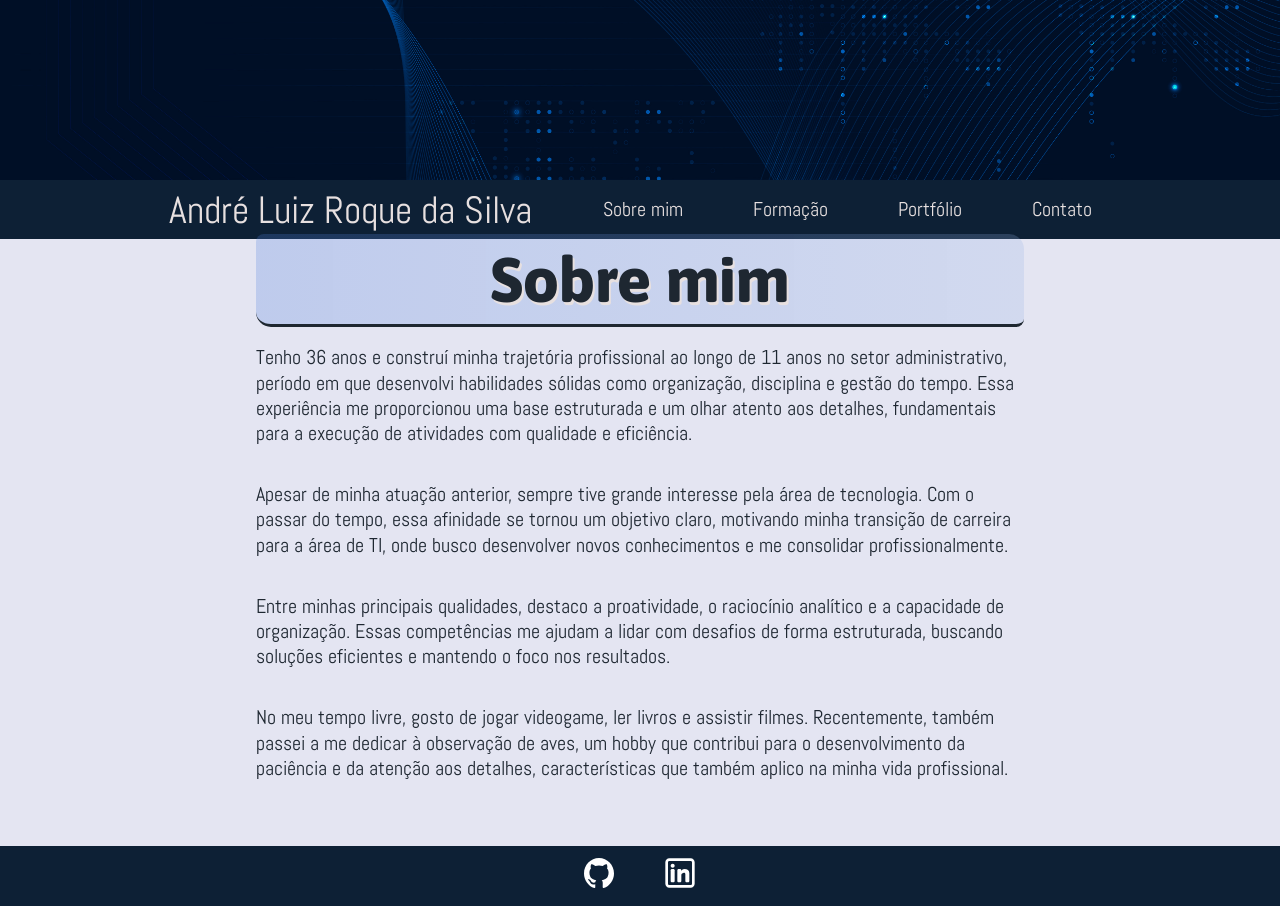
<file: index.html>
<!DOCTYPE html>
<html lang="en">
<head>
    <meta charset="UTF-8">
    <meta name="viewport" content="width=device-width, initial-scale=1.0">
    <title>Portfólio André Roque</title>
    <link rel="stylesheet" href="styles/style.css">
</head>
<body>
    <header class="topo">
        <div class="banner"></div>
        <nav class="menu">
            <ul>
                <li>André Luiz Roque da Silva</li>
                <li><a href="index.html">Sobre mim</a></li>
                <li><a href="formacao.html">Formação</a></li>
                <li><a href="portfolio.html">Portfólio</a></li>
                <li><a href="contato.html">Contato</a></li>
            </ul>    
        </nav>
    </header>
    <main class="content about">
        <h1>Sobre mim</h1>

        <p>Tenho 36 anos e construí minha trajetória profissional ao longo de 11 anos no setor administrativo, período em que desenvolvi habilidades sólidas como organização, disciplina e gestão do tempo. Essa experiência me proporcionou uma base estruturada e um olhar atento aos detalhes, fundamentais para a execução de atividades com qualidade e eficiência.</p>

        <p>Apesar de minha atuação anterior, sempre tive grande interesse pela área de tecnologia. Com o passar do tempo, essa afinidade se tornou um objetivo claro, motivando minha transição de carreira para a área de TI, onde busco desenvolver novos conhecimentos e me consolidar profissionalmente.</p>

        <p>Entre minhas principais qualidades, destaco a proatividade, o raciocínio analítico e a capacidade de organização. Essas competências me ajudam a lidar com desafios de forma estruturada, buscando soluções eficientes e mantendo o foco nos resultados.</p>

        <p>No meu tempo livre, gosto de jogar videogame, ler livros e assistir filmes. Recentemente, também passei a me dedicar à observação de aves, um hobby que contribui para o desenvolvimento da paciência e da atenção aos detalhes, características que também aplico na minha vida profissional.</p>

    </main>
    <footer class="footer">
        <ul>
            <li><a href="https://github.com/roqueandre" target="_blank"><img src="img/gith.svg" alt="github logo" width="30px"></a></li>
            <li><a href="https://linkedin.com/in/andre-roque-silva" target="_blank"><img src="img/linkd.svg" alt="linkedin logo" width="32px"></a></li>
        </ul>
    </footer>
</body>
</html>
</file>
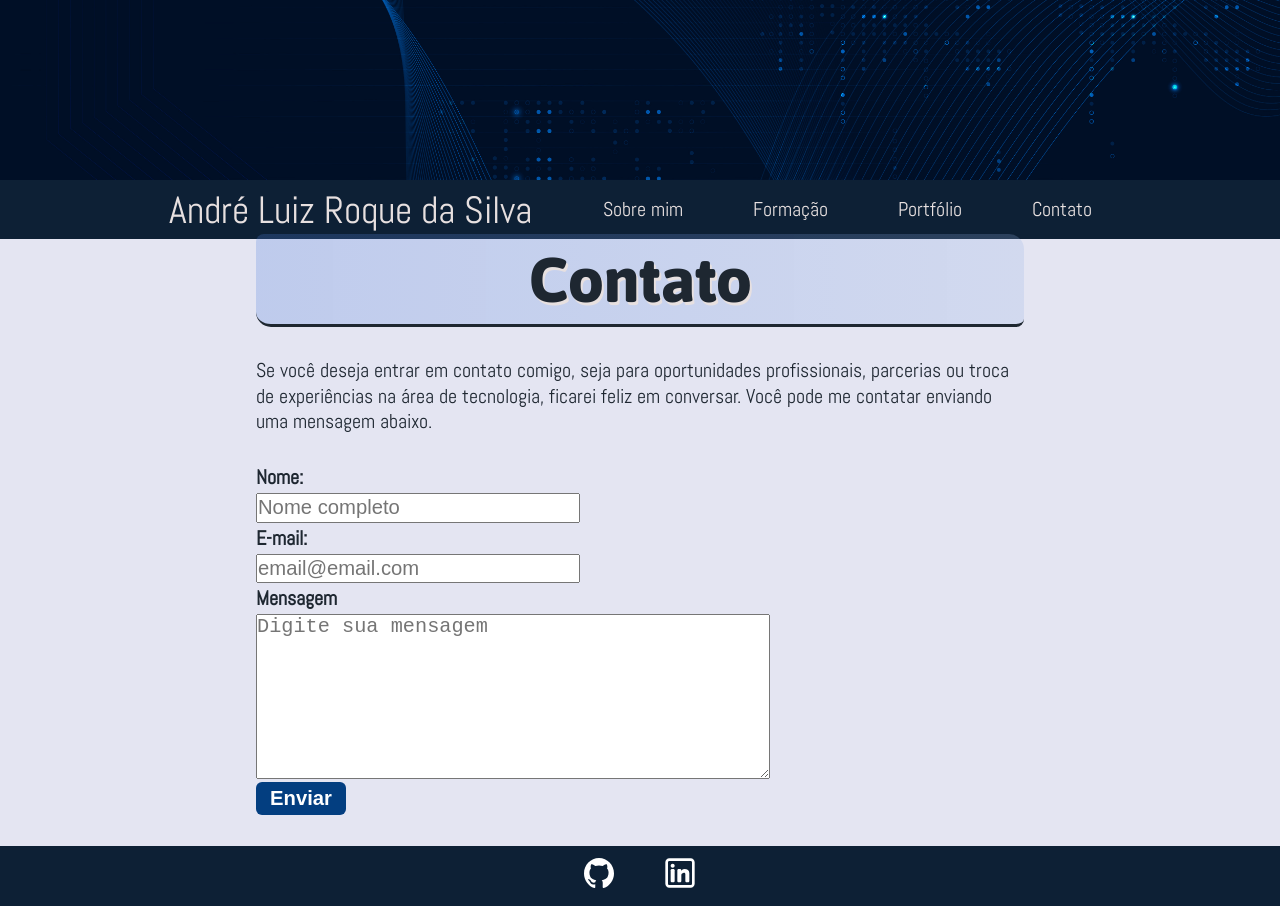
<file: contato.html>
<!DOCTYPE html>
<html lang="en">
    <head>
        <meta charset="UTF-8">
        <meta name="viewport" content="width=device-width, initial-scale=1.0">
        <link rel="stylesheet" href="styles/style.css">
        <script src="script/script.js" defer></script>
        <title>Portfólio André Roque</title>
    </head>
    <body>
        <header>
            <div class="banner"></div>
            <nav class="menu">
                <ul>
                    <li>André Luiz Roque da Silva</li>
                    <li><a href="index.html#content-about">Sobre mim</a></li>
                    <li><a href="formacao.html">Formação</a></li>
                    <li><a href="portfolio.html">Portfólio</a></li>
                    <li><a href="contato.html">Contato</a></li>
                </ul>         
            </nav>
        </header>
        <main class="content mail">
            <h1>Contato</h1>
            <p>Se você deseja entrar em contato comigo, seja para oportunidades profissionais, parcerias ou troca de experiências na área de tecnologia, ficarei feliz em conversar. Você pode me contatar enviando uma mensagem abaixo.</p>
            <form action="" method="GET" class="formContact" name="myForm" id="formReset">
                <label for="name">Nome: </label>
                <input type="text" id="name" name="name" placeholder="Nome completo">
                <label for="email">E-mail: </label>
                <input type="email" id="email" name="email" placeholder="email@email.com">
                <label for="msg">Mensagem</label>
                <textarea name="msg" id="msg" rows="4" cols="50" placeholder="Digite sua mensagem"></textarea>
                <button type="button" id="btn" >Enviar</button>    
            </form>
        </main>
        <dialog id="modal">
            <form method="dialog">
                <div id="modalMsg"></div>
                <button id="closeBtn">Fechar</button>
            </form>
        </dialog>
        <footer class="footer">
            <ul>
                <li><a href="https://github.com/roqueandre" target="_blank"><img src="img/gith.svg" alt="github logo" width="30px"></a></li>
                <li><a href="https://linkedin.com/in/andre-roque-silva" target="_blank"><img src="img/linkd.svg" alt="linkedin logo" width="32px"></a></li>
            </ul>
        </footer>
    </body>
</html>
</file>
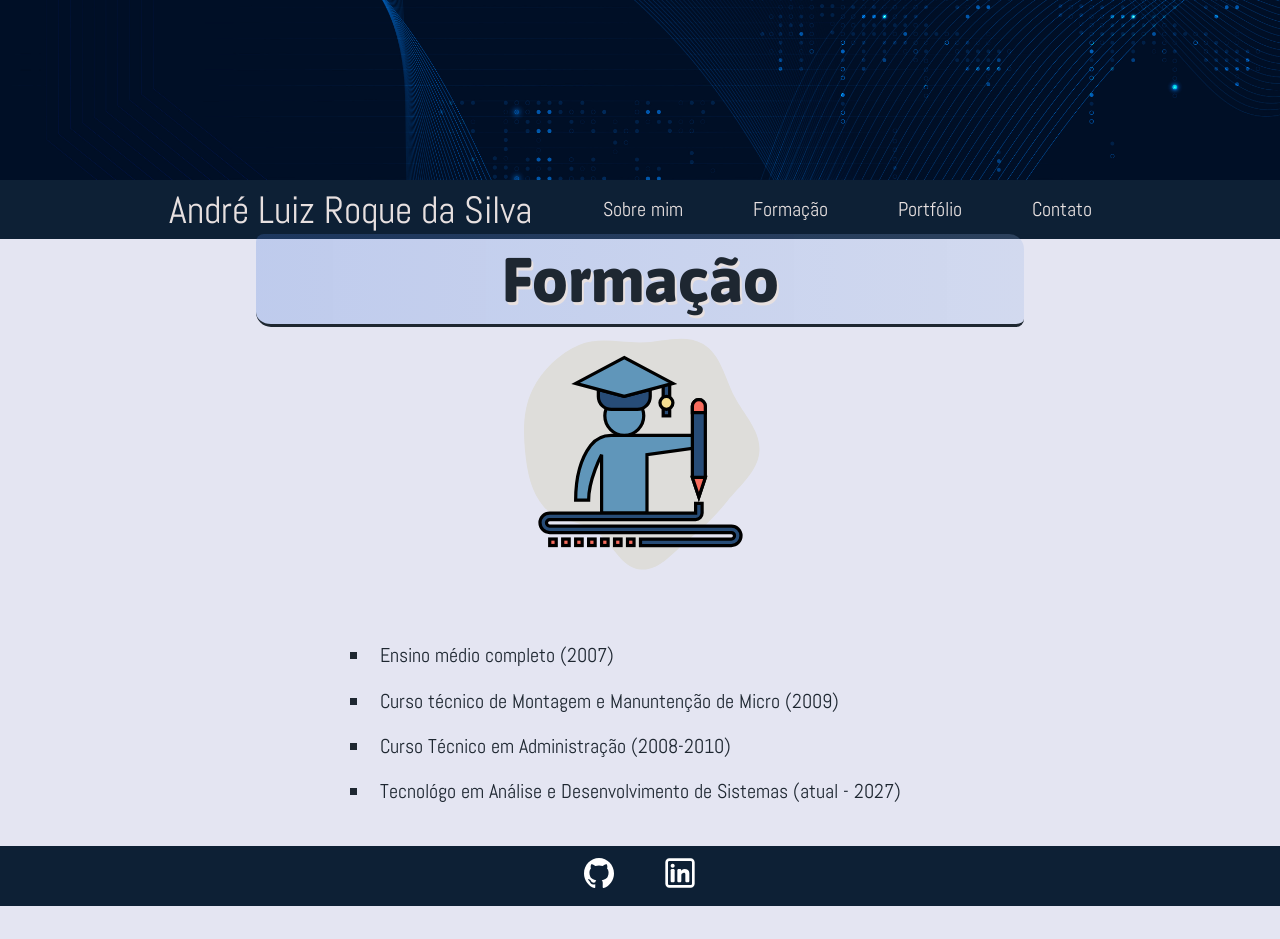
<file: formacao.html>
<!DOCTYPE html>
<html lang="en">
    <head>
        <meta charset="UTF-8">
        <meta name="viewport" content="width=device-width, initial-scale=1.0">
        <link rel="stylesheet" href="styles/style.css">
        <script src="script/script.js" defer></script>
        <title>Portfólio André Roque</title>
    </head>
    <body>
        <header>
            <div class="banner"></div>
            <nav class="menu">
                <ul>
                    <li>André Luiz Roque da Silva</li>
                    <li><a href="index.html#content-about">Sobre mim</a></li>
                    <li><a href="formacao.html">Formação</a></li>
                    <li><a href="portfolio.html">Portfólio</a></li>
                    <li><a href="contato.html">Contato</a></li>
                </ul>         
            </nav>
        </header>
        <main class="content graduation">
            <h1>Formação</h1>
            <figure>
                <img src="img/grad.svg" alt="Icon of a figure in a graduation gown tracing a line of progress.">
            </figure>
            <ul>
                <li>Ensino médio completo (2007)</li>
                <li>Curso técnico de Montagem e Manuntenção de Micro (2009)</li>
                <li>Curso Técnico em Administração (2008-2010)</li>
                <li>Tecnológo em Análise e Desenvolvimento de Sistemas (atual - 2027)</li>
            </ul>
        </main>
        <footer class="footer">
            <ul>
                <li><a href="https://github.com/roqueandre" target="_blank"><img src="img/gith.svg" alt="github logo" width="30px"></a></li>
                <li><a href="https://linkedin.com/in/andre-roque-silva" target="_blank"><img src="img/linkd.svg" alt="linkedin logo" width="32px"></a></li>
            </ul>
        </footer>       
    </body>
</html>
</file>
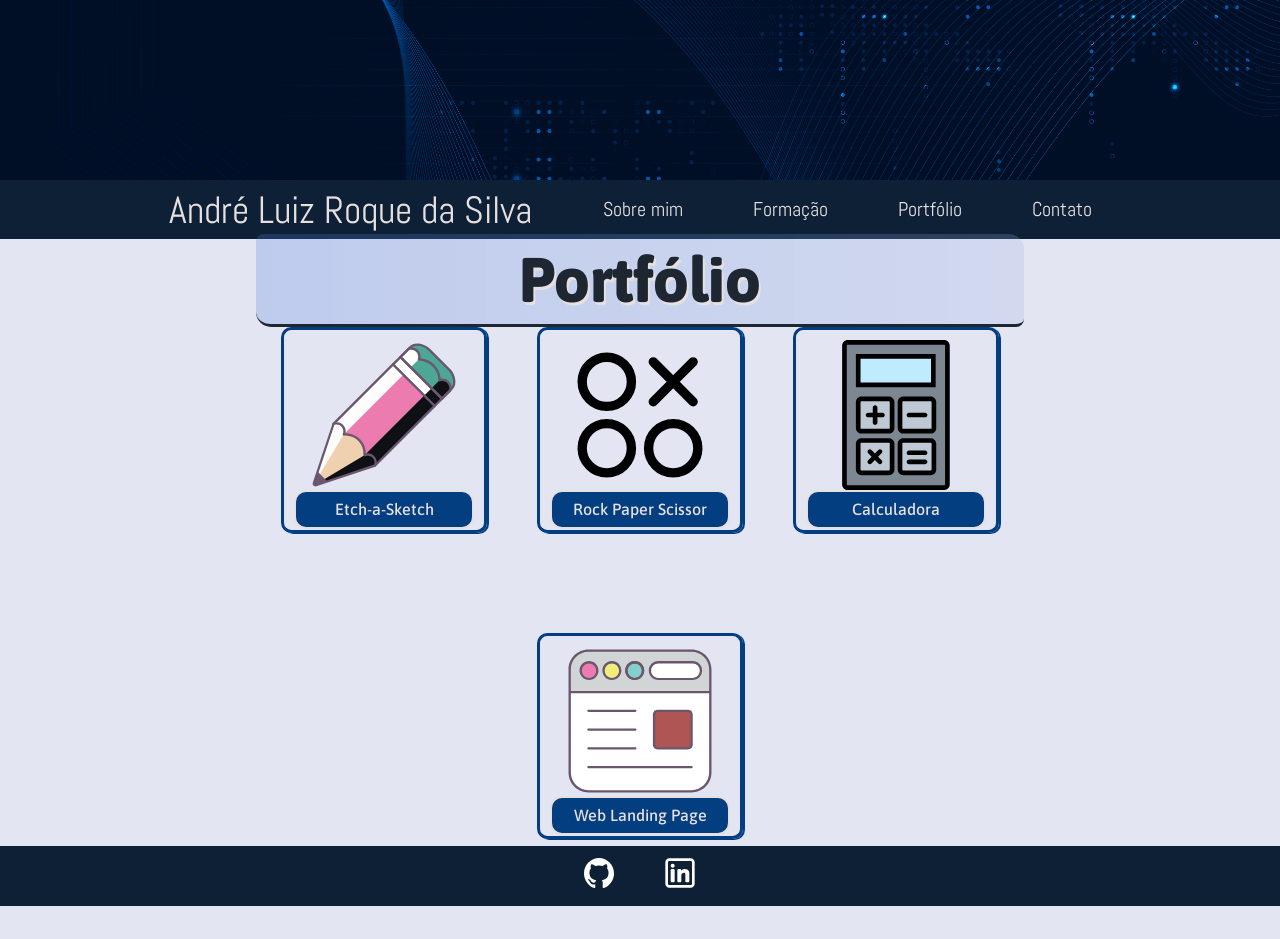
<file: portfolio.html>
<!DOCTYPE html>
<html lang="en">
    <head>
        <meta charset="UTF-8">
        <meta name="viewport" content="width=device-width, initial-scale=1.0">
        <link rel="stylesheet" href="styles/style.css">
        <script src="script/script.js" defer></script>
        <title>Portfólio André Roque</title>
    </head>
    <body>
        <header>
            <div class="banner"></div>
            <nav class="menu">
                <ul>
                    <li>André Luiz Roque da Silva</li>
                    <li><a href="index.html#content-about">Sobre mim</a></li>
                    <li><a href="formacao.html">Formação</a></li>
                    <li><a href="portfolio.html">Portfólio</a></li>
                    <li><a href="contato.html">Contato</a></li>
                </ul>         
            </nav>
        </header>
        <main class="content portfolio">
            <h1>Portfólio</h1>

            <div id="etch-a-sketch">
                <a href="https://roqueandre.github.io/etch-a-sketch/" target="_blank">
                    <figure>
                        <img src="img/pencil-svgrepo-com.svg" alt="An pencil icon" width="150px" height="150px">
                        <figcaption>Etch-a-Sketch</figcaption>
                    </figure>
                </a>
            </div>
            <div id="rock-paper-scissor">
                <a href="https://roqueandre.github.io/rock-paper-scissors-game/" target="_blank">
                    <figure>
                        <img src="img/game-launcher-svgrepo-com.svg" alt="An pencil icon" width="150px" height="150px">
                        <figcaption>Rock Paper Scissor</figcaption>
                    </figure>
                </a>
            </div>
            <div id="calculator">
                <a href="https://roqueandre.github.io/calculator-odin-project/" target="_blank">
                    <figure>
                        <img src="img/calculator-svgrepo-com.svg" alt="An pencil icon" width="150px" height="150px">
                        <figcaption>Calculadora</figcaption>
                    </figure>
                </a>
            </div>
            <div id="landing-page">
                <a href="https://roqueandre.github.io/landing-page/" target="_blank">
                    <figure>
                        <img src="img/cv-svgrepo-com.svg" alt="An pencil icon" width="150px" height="150px">
                        <figcaption>Web Landing Page</figcaption>
                    </figure>
                </a>
            </div>
              
        </main>
        <footer class="footer">
            <ul>
                <li><a href="https://github.com/roqueandre" target="_blank"><img src="img/gith.svg" alt="github logo" width="30px"></a></li>
                <li><a href="https://linkedin.com/in/andre-roque-silva" target="_blank"><img src="img/linkd.svg" alt="linkedin logo" width="32px"></a></li>
            </ul>
        </footer>
    </body>
</html>
</file>
<file: styles/style.css>
@import url(https://fonts.bunny.net/css?family=abel:400|asap:400,600i,800,900);

:root {
    --text-color: #1E2731;
    --background-color: #e0e1f0da;
    --bar-color: #0d2035;
    --text-color-contrast: #e7e0e0;
}


* {
    margin: 0;
    padding: 0;
    font-size: clamp(1rem, 2vw, 1.125rem);

}

ul, a {
    list-style-type: none;
    text-decoration: none;
}

body {
    box-sizing: border-box;
    display: grid;
    grid-template-columns: repeat(5, 20%);
    grid-template-rows: 26vh 68vh 6vh;
    background-color: var(--background-color);
    font-family: 'Abel','Arial', 'Verdana', sans-serif;
    color: var(--text-color);
}




/*Grid adjustments*/ 

header {
    grid-area: 1 / 1 / 1 / 6;
}

.banner {
    height: 20vh;
    background: url("../img/banner.png") no-repeat center/100%;   
}


.content {
    grid-area: 2 / 2 / 2 / 5;
}

.footer {
    grid-area: 3 / 1 / 3 / 6;
}


/*Header adjustments*/
.menu ul {
    height: 6.5vh;
    display: flex;
    justify-content: center;
    align-items: center;
    gap: 30px;
    background-color: var(--bar-color);
    color: var(--text-color-contrast);
}

.menu li:first-child {
    color: var(--text-color-contrast);
    font-size: clamp(1rem , 3vw, 2.5rem);
    flex-basis: 30%;
    flex-shrink: 0;
}

.menu a {
    color: var(--text-color-contrast);
    padding: 20px;
}

.menu a:hover {
    background-color: #033e80;
    border-radius: 5px;
    box-shadow: 3px 3px  #0a0a0c;
    text-shadow: #0a0a0c 3px 3px;
  
}

/* Content and footer general settings*/

.content {
    line-height: 1.4rem;
    display: flex;
    flex-wrap: wrap;
}

.footer {
    height: 40px ;
    padding-top: 20px ;
    background-color: var(--bar-color);
}

.footer ul {
    display: flex;
    justify-content: center;
    align-items: center;
    gap: 50px;
}

/*about*/

.about {
    align-self: self-start;
}

.about p {
    margin: 1rem 0;
    padding: 0;
}

/* graduation page styling */

.graduation {
    justify-content:space-around;
}

.graduation img {
    border-radius: 8px;
}

.graduation figure, ul {
    height: 50%;
}

.graduation li {
    list-style-type: square;
    padding: 10px; 
}

/* Portfolio page styling*/ 

.portfolio {
    justify-content: space-around;
}

.portfolio div {
    height: 50%;
}

.portfolio a {
    text-align: center;
    display: block;
    width: 200px;
    height: 200px;
    border: 3px solid #033E80; 
    border-radius: 5% 5%;
    box-shadow: 2px 1px #033E80;
}

.portfolio figure {
    padding: 10px;
}

.portfolio figcaption {
    padding: 5px;
    margin-top: -7px ;
    border: 2px solid #e7e0e0;
    background-color: #033E80;
    color: var(--text-color-contrast);
    border-radius: 12px;
    text-align: center;
    font-family: 'Asap','Arial', 'Verdana', sans-serif;
    font-size: 0.9rem;
    font-weight: 500;
}

.portfolio a:hover  {
    background-color: #3A699D;
    border: 2px solid  #e7e0e0;
    color: var(--text-color-contrast);
    box-shadow: 5px 5px 5px #033E80;
}

.portfolio div:hover figcaption{
    background-color: white;
    color:  #033E80;
    border:solid 1px #033E80;
    font-weight: bolder;
}

/* Contact page styling */

.formContact {
    height: 350px;
    display: flex;
    flex-direction: column;
    gap: 3px;

}

#name, #email {
    width: 25vw;
    height: 35px;
}

#msg {
    width: 40vw;
    height: 25vh;
}


/* Modal styling*/
:modal {
    padding: 20px;
    background-color: #e7e0e0;
    border: 2px solid  #091420;
    border-radius: 5px;
    position: absolute;
    float: left;
    left: 50%;
    right: 50%;
    transform: translate(-20vh, 25vw);
    width: 400px;
    height: 100px;
    text-align: center;
}

:modal div{
    padding: 20px;
}


/*General styling*/

h1 {
    text-align: center;
    color: var(--text-color);
    align-self:normal;
    align-content: center;
    flex-basis: 100%;
    height: 10.05vh;
    font-size: clamp(2rem, 5vw, 3.5rem);
    font-family: 'Asap','Arial', 'Verdana', sans-serif;
    font-weight: 800;
    border-bottom: 3px solid #1E2731;
    border-radius: 8px 15px;
    text-shadow: #e7e0e0 2px 3px;
    background:linear-gradient(90deg, #4b7edd3f, #94b0e43a);

}

button {
    border: none;
    color: #ffffff;
    text-align: center;
    text-decoration: none;
    display: inline-block;
    cursor: pointer;
    background-color: #033e80;
    font-weight: 900;
    border-radius: 6px;
    width: 10vh;
    padding: 5px 0;
}

button:hover {
    box-shadow: 2px 1px 1px 2px #091420;
}

label {
    font-weight: 900;
}

@media (max-width: 700px){

    body {
        grid-template-rows: 6vh 88vh 6vh;
    }

    .banner {
        display: none;
    }

    .menu li:first-child {
        display: none;
    }
    .graduation {
        justify-content: center;
        
    }
    .graduation img {
        height: 70%;
        width: 70%;
    }

    .portfolio {
        gap: 25px;
    }

    .portfolio a {
        width: clamp(120px, 5vw, 300px);
        height: clamp(120px, 5vh, 300px);
    }

    .portfolio img {
        height: 100%;
        width: 100%;
    }

    footer {
        position: fixed;
        bottom: 0;
        left: 0;
        right: 0;

    }


}
</file>
